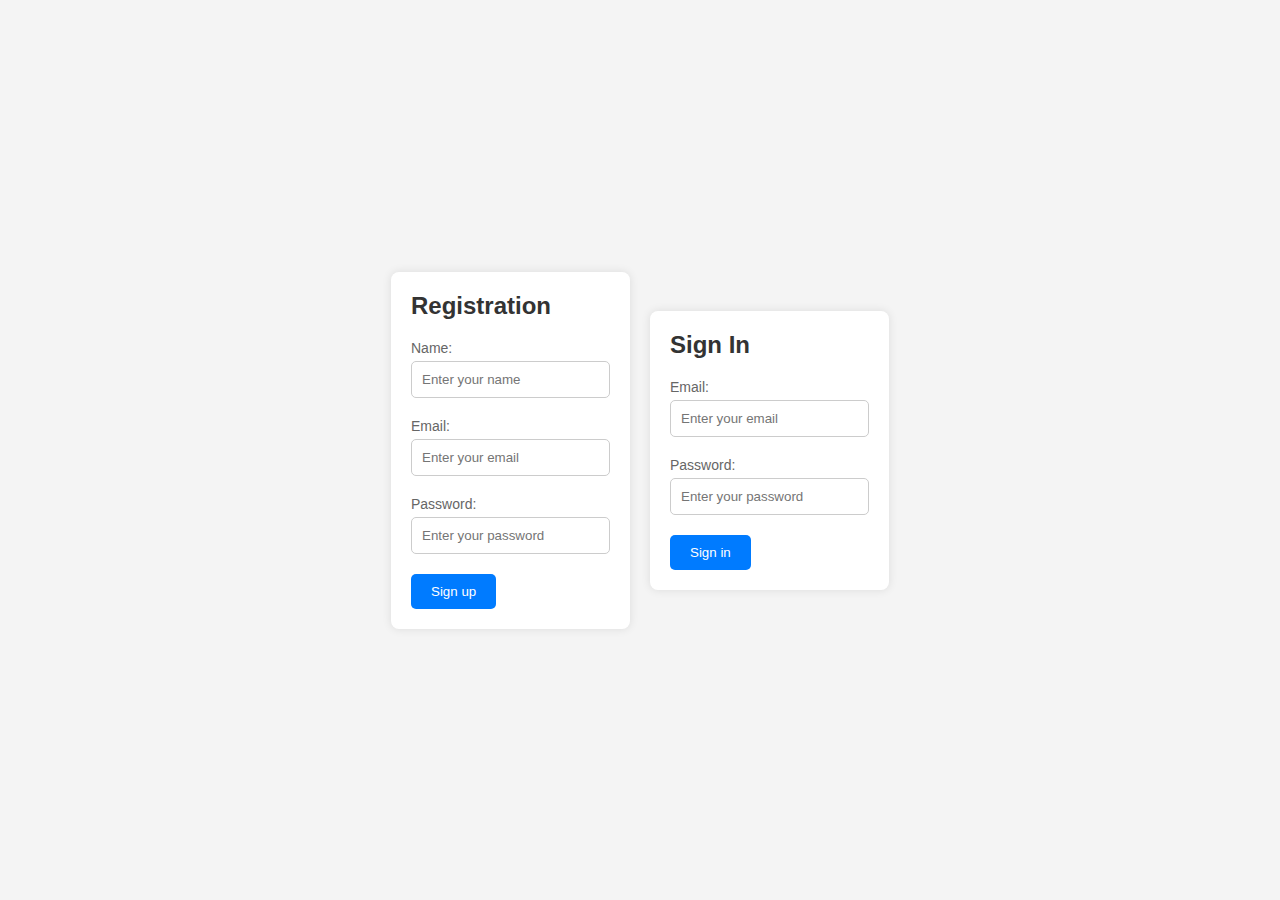
<file: index.html>
<!DOCTYPE html>
<html lang="en">
<head>
    <meta charset="UTF-8">
    <meta name="viewport" content="width=device-width, initial-scale=1.0">
    <title>Registration & Sign In Form</title>
    <link rel="stylesheet" href="style.css">
</head>
<body>
    <div class="container">
        <div class="form-box">
            <h1 class="title">Registration</h1>
            <form id="registrationForm">
                <div class="input-field">
                    <label for="name">Name:</label>
                    <input type="text" id="name" name="name" placeholder="Enter your name" required>
                </div>

                <div class="input-field">
                    <label for="email">Email:</label>
                    <input type="email" id="email" name="email" placeholder="Enter your email" required>
                </div>

                <div class="input-field">
                    <label for="password">Password:</label>
                    <input type="password" id="password" name="password" placeholder="Enter your password" required>
                </div>

                <div class="btn-field">
                    <button type="button" class="signupbtn" onclick="registerUser()">Sign up</button>
                </div>
            </form>
        </div>

        <div class="form-box">
            <h1 class="title">Sign In</h1>
            <form id="signInForm">
                <div class="input-field">
                    <label for="signInEmail">Email:</label>
                    <input type="email" id="signInEmail" name="signInEmail" placeholder="Enter your email" required>
                </div>

                <div class="input-field">
                    <label for="signInPassword">Password:</label>
                    <input type="password" id="signInPassword" name="signInPassword" placeholder="Enter your password" required>
                </div>

                <div class="btn-field">
                    <button type="button" class="signinbtn" onclick="signInUser()">Sign in</button>
                </div>
            </form>
        </div>
    </div>
    
    <script src="script.js">
       
    </script>
</body>
</html>
</file>
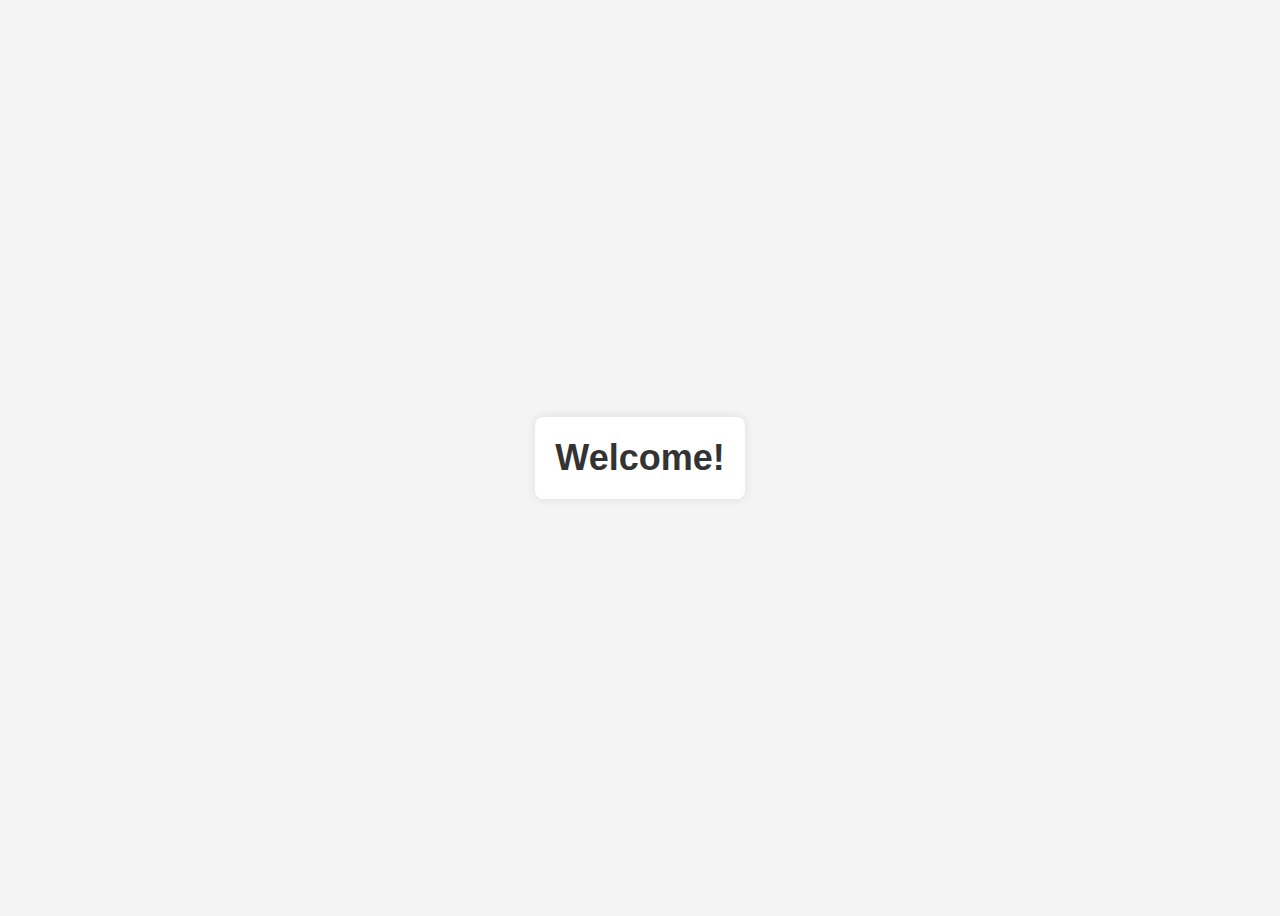
<file: welcom.html>
<!DOCTYPE html>
<html lang="en">
<head>
    <meta charset="UTF-8">
    <meta name="viewport" content="width=device-width, initial-scale=1.0">
    <title>Welcome</title>
    <style>
        body {
            font-family: Arial, sans-serif;
            background-color: #f4f4f4;
            display: flex;
            justify-content: center;
            align-items: center;
            height: 100vh;
        }

        h1 {
            font-size: 36px;
            color: #333;
            text-align: center;
            padding: 20px;
            background-color: #fff;
            border-radius: 8px;
            box-shadow: 0 0 10px rgba(0, 0, 0, 0.1);
        }
    </style>
</head>
<body>
    <h1>Welcome!</h1>
</body>
</html>
</file>
<file: style.css>
* {
    margin: 0;
    padding: 0;
    box-sizing: border-box;
    font-family: Arial, sans-serif;
}

body {
    background-color: #f4f4f4;
    display: flex;
    justify-content: center;
    align-items: center;
    height: 100vh;
}

.container {
    display: flex;
    justify-content: center;
    align-items: center;
    height: 100vh;
}

.form-box {
    margin: 0 10px; 
    width: calc(50% - 20px); 
    max-width: 400px;
    background-color: #fff;
    border-radius: 8px;
    box-shadow: 0 0 10px rgba(0, 0, 0, 0.1);
    padding: 20px;
}


.title {
    font-size: 24px;
    color: #333;
    margin-bottom: 20px;
}


.input-field {
    margin-bottom: 20px;
}

.input-field label {
    display: block;
    font-size: 14px;
    color: #666;
    margin-bottom: 5px;
}

.input-field input {
    width: 100%;
    padding: 10px;
    border: 1px solid #ccc;
    border-radius: 5px;
}

.btn-field button {
    background-color: #007bff;
    color: #fff;
    padding: 10px 20px;
    border: none;
    border-radius: 5px;
    cursor: pointer;
    transition: background-color 0.3s ease;
}

.btn-field button:hover {
    background-color: #0056b3;
}
</file>
